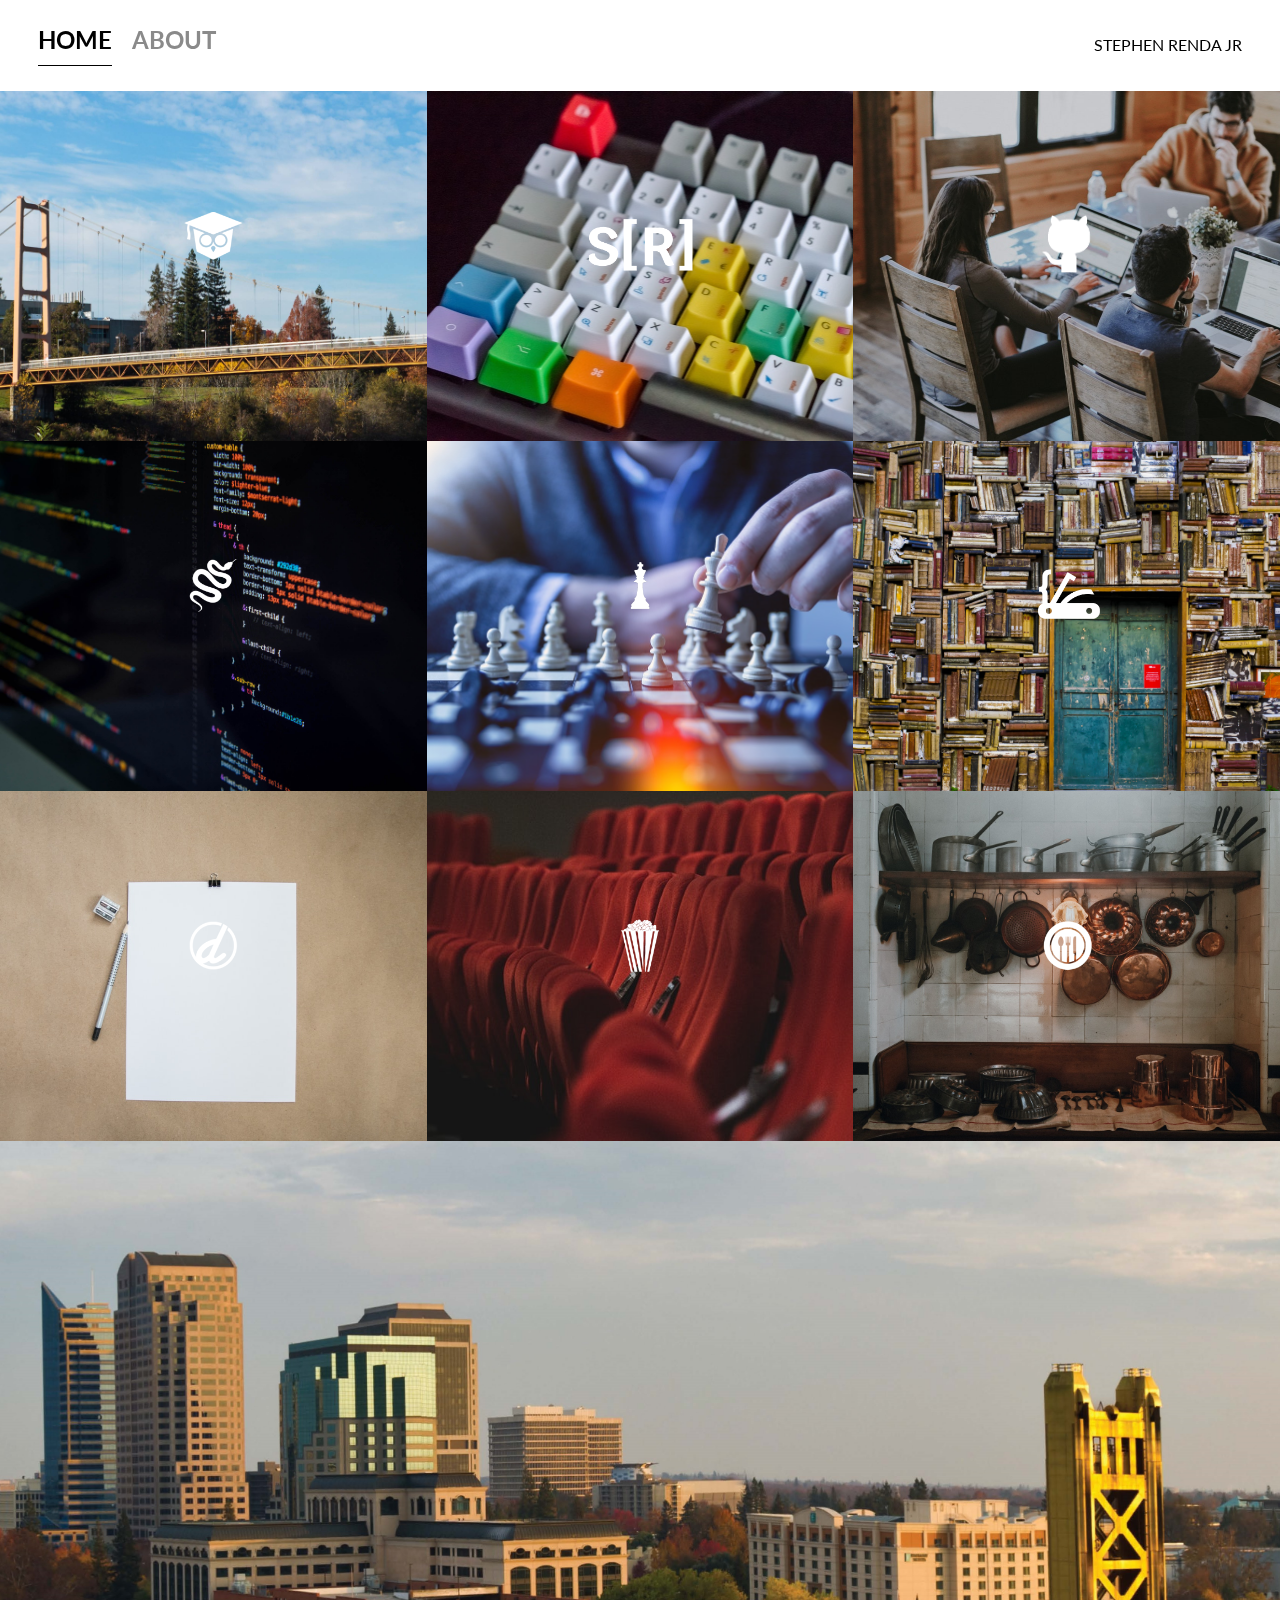
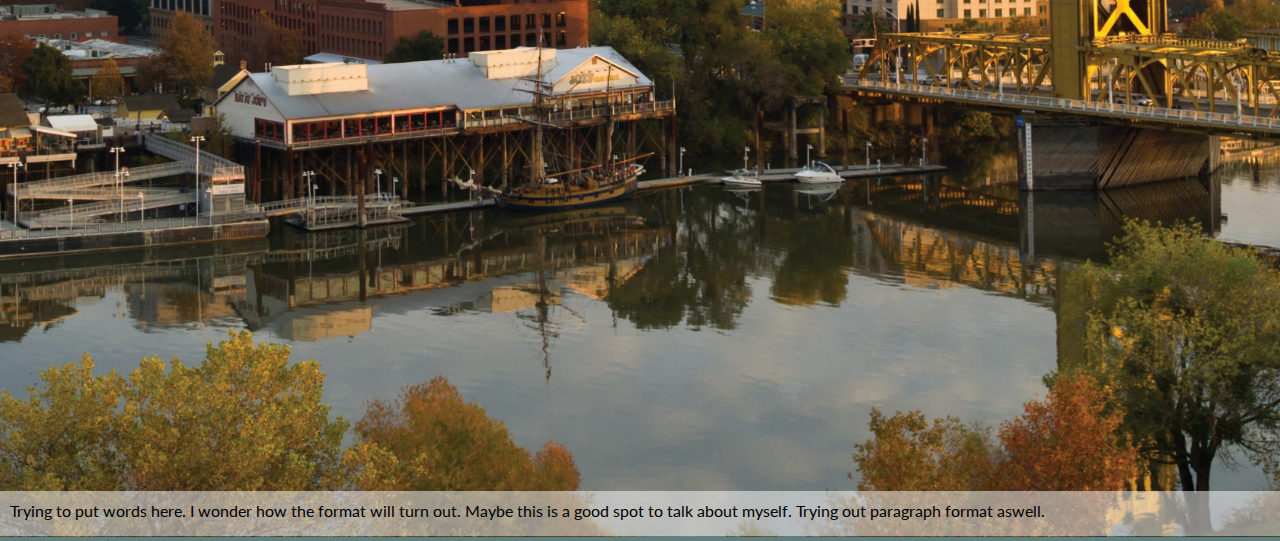
<file: index.html>
<!DOCTYPE html>
<html>
<head>
	<meta charset = "utf-8" />
	
	<title>Stephen Renda Jr's Website</title>
	<link href="https://fonts.googleapis.com/css?family=Lato&display=swap" rel="stylesheet">
	<link rel="stylesheet" href="styles.css">
</head>
<body>
	<div class="container">
		
		<div class="nav-wrapper">
			<div class="left-side">
				<div class="nav-link-wrapper active-nav-link">
					<a href="index.html">Home</a>
				</div>
				<div class="nav-link-wrapper">
					<a href="about.html">About</a>
				</div>
			</div>
			
			<div class="right-side">
				<div class="brand">
					<div>STEPHEN RENDA JR</div>
				</div>
			</div>
		</div>
		<!--Test-->
	

	
		<!--Test-->	
		<div class="content-wrapper">
			<div class="portfolio-items-wrapper">
				
				<div class="portfolio-item-wrapper">
					<div class="portfolio-img-background" style="background-image:url(images/portfolio1.jpg)"></div>
				
					<div class="img-text-wrapper">
						<div class="logo-wrapper"><a href="csus.html">
							<img src="images/logos/dailysmarty.png">
						</a></div>
						
						<div class="subtitle">
							My California State University information.
						</div>
					</div>
				</div>
				
				<div class="portfolio-item-wrapper">
					<div class="portfolio-img-background" style="background-image:url(images/portfolio13.jpg)"></div>
				
					<div class="img-text-wrapper">
						<div class="logo-wrapper"><a href="work.html">
							<img src="images/logos/renda.png">
						</a></div>
						
						<div class="subtitle">
							Work experience and resume.
						</div>
					</div>
				</div>
				
				<div class="portfolio-item-wrapper"> 
					<div class="portfolio-img-background" style="background-image:url(images/portfolio14.jpg)"></div>
				
					<div class="img-text-wrapper">
						<div class="logo-wrapper"><a href="https://github.com/StephenRenda">
							<img src="images/logos/github.png">
						</a></div>
						
						<div class="subtitle">
							GitHub
						</div>
					</div>
				</div>
				
				<div class="portfolio-item-wrapper">
					<div class="portfolio-img-background" style="background-image:url(images/portfolio5.jpg)"></div>
					<!--Dont know if this is correct
					    <div><a href="cat.jpg"> 
							<img width="100" height="100" src="cat.jpg" alt="*Error*">
						</a></div>
					-->
					<div class="img-text-wrapper">
						<div class="logo-wrapper"><a href="snake.html">
							<img src="images/logos/snake.png">
						</a></div>
						
						<div class="subtitle">
							Snake game written in JavaScript.
						</div>
					</div>
				</div>
				
				<div class="portfolio-item-wrapper">
					<div class="portfolio-img-background" style="background-image:url(images/portfolio15.jpg)"></div>
				
					<div class="img-text-wrapper">
						<div class="logo-wrapper"><a href="chess.html">
							<img src="images/logos/chess2.png">
						</a></div>
						
						<div class="subtitle">
							Chess game written in JavaScript.
						</div>
					</div>
				</div>
				
				<div class="portfolio-item-wrapper">
					<div class="portfolio-img-background" style="background-image:url(images/portfolio6.jpg)"></div>
				
					<div class="img-text-wrapper">
						<div class="logo-wrapper">
							<img src="images/logos/devcamp.png">
						</div>
						
						<div class="subtitle">
							Coming Soon!
						</div>
					</div>
				</div>
				<!--
				<div class="portfolio-item-wrapper">
					<div class="portfolio-img-background" style="background-image:url(images/portfolio7.jpg)"></div>
				
					<div class="img-text-wrapper">
						<div class="logo-wrapper">
							<img src="images/logos/edutechional.png">
						</div>
						
						<div class="subtitle">
							Coming Soon!
						</div>
					</div>
				</div>
				<div class="portfolio-item-wrapper">
					<div class="portfolio-img-background" style="background-image:url(images/portfolio8.jpg)"></div>
				
					<div class="img-text-wrapper">
						<div class="logo-wrapper">
							<img src="images/logos/eventbrite.png">
						</div>
						
						<div class="subtitle">
							Coming Soon!
						</div>
					</div>
				</div>
				<div class="portfolio-item-wrapper">
					<div class="portfolio-img-background" style="background-image:url(images/portfolio9.jpg)"></div>
				
					<div class="img-text-wrapper">
						<div class="logo-wrapper">
							<img src="images/logos/ministry-safe.png">
						</div>
						
						<div class="subtitle">
							Coming Soon!
						</div>
					</div>
				</div>
				-->
				<div class="portfolio-item-wrapper">
					<div class="portfolio-img-background" style="background-image:url(images/portfolio10.jpg)"></div>
				
					<div class="img-text-wrapper">
						<div class="logo-wrapper"><a href="comment.html">
							<img src="images/logos/open-devos.png">
						</a></div>
						
						<div class="subtitle">
							Leave me a message.
						
						</div>
					</div>
				</div>
				<div class="portfolio-item-wrapper">
					<div class="portfolio-img-background" style="background-image:url(images/portfolio11.jpg)"></div>
				
					<div class="img-text-wrapper">
						<div class="logo-wrapper"><a href="todo.html">
							<img src="images/logos/popcorn.png">
						</a></div>
						
						<div class="subtitle">
							Movie watch list.
						</div>
					</div>
				</div>
				<div class="portfolio-item-wrapper">
					<div class="portfolio-img-background" style="background-image:url(images/portfolio12.jpg)"></div>
				
					<div class="img-text-wrapper">
						<div class="logo-wrapper"><a href="recipes.html">
							<img src="images/logos/toastability.png">
						</a></div>
						
						<div class="subtitle">
							A place for favorite recipes.
						</div>
					</div>
				</div>
				
	
			</div>
			
			<div class="picture-wrapper" style="background-image:url(images/view.jpg)">
				<div class="final-message">
					<div class="square">
						Trying to put words here. I wonder how the format will 
						turn out. Maybe this is a good spot to talk about myself. 
						Trying out paragraph format aswell.
					</div>
				</div>
			</div>
					
		</div>

	</div>
</body>
<script>
	const portfolioItems = document.querySelectorAll('.portfolio-item-wrapper')
	
	portfolioItems.forEach(portfolioItem => {
		portfolioItem.addEventListener('mouseover', () => {
		/*Most challenging part <> use console.log to debug*/
			portfolioItem.childNodes[1].classList.add('img-darken');
		})
	portfolioItem.addEventListener('mouseout', () => {
			portfolioItem.childNodes[1].classList.remove('img-darken');
		})
	})
</script>

</html>
</file>
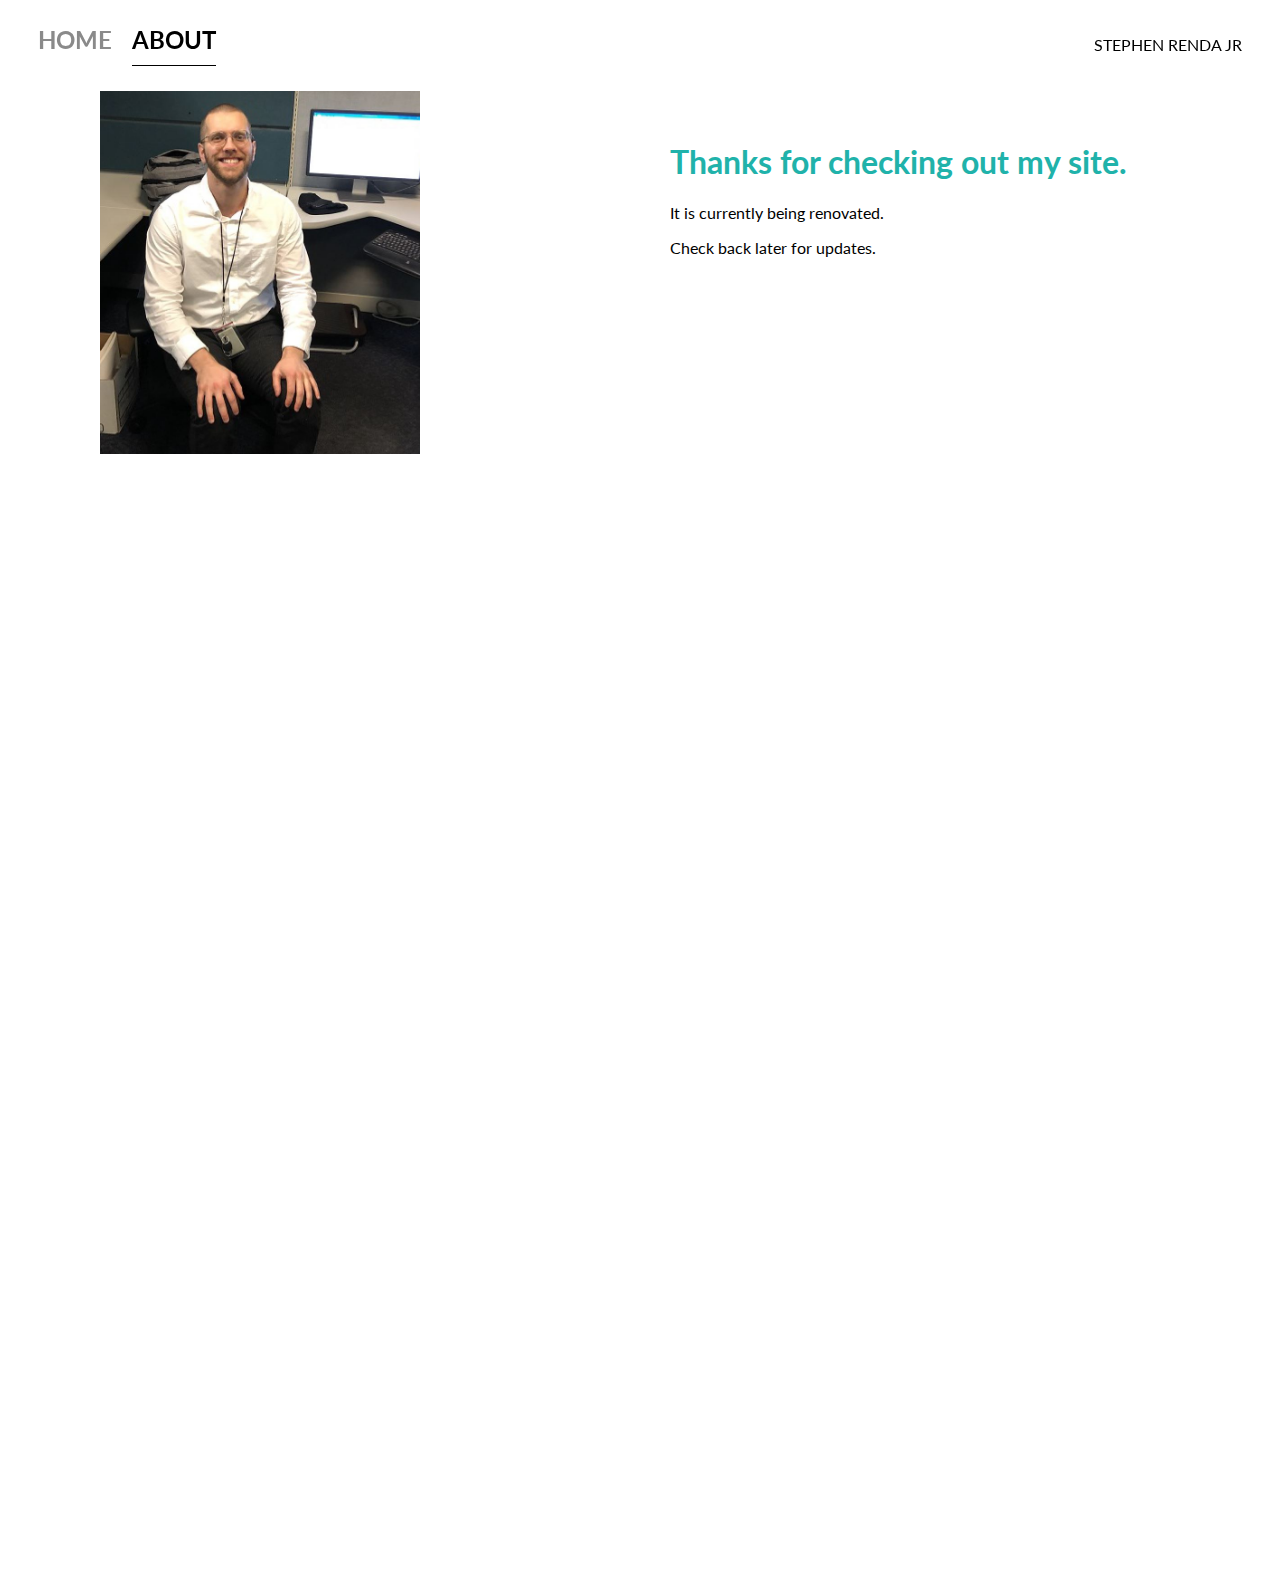
<file: about.html>
<!DOCTYPE html>
<html>
<head>
	<meta charset = "utf-8" />
	<title>About</title>
	<link href="https://fonts.googleapis.com/css?family=Lato&display=swap" rel="stylesheet">
	<link rel="stylesheet" href="styles.css">
</head>
<body>
	<div class="container">
		
		<div class="nav-wrapper">
			<div class="left-side">
				<div class="nav-link-wrapper">
					<a href="index.html">Home</a>
				</div>
				<div class="nav-link-wrapper active-nav-link">
					<a href="about.html">About</a>
				</div>
			</div>
			
			<div class="right-side">
				<div class="brand">
					<div>STEPHEN RENDA JR</div>
				</div>
			</div>
		</div>
		
		<div class="content-wrapper">
			<div class="two-column-wrapper">
				<div class="profile-image-wrapper">
					<img src="images/me.jpg" alt="">
					<!--img src="images/profile.jpg"-->
				</div>
				
				<div class="profile-content-wrapper">
					<h1>Thanks for checking out my site.</h1> 
					<p>It is currently being renovated.</p>
					<p>Check back later for updates. </p>
				
				</div>
			</div>
		</div>
		
	</div>
</body>
</html>
</file>
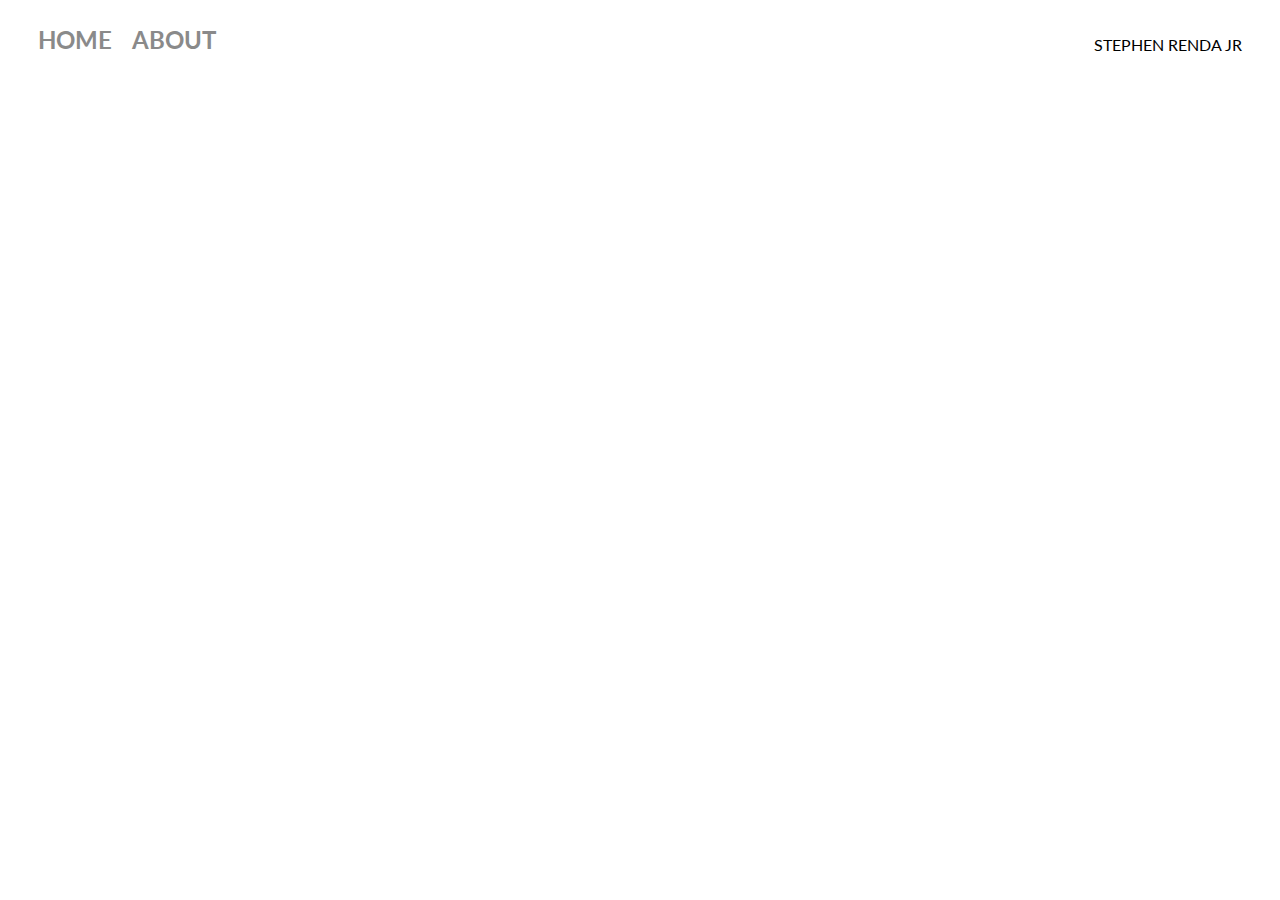
<file: chess.html>
<!DOCTYPE html>
<html>
<head>
	<meta charset = "utf-8" />
	<title>Chess</title>
	<link href="https://fonts.googleapis.com/css?family=Lato&display=swap" rel="stylesheet">
	<link rel="stylesheet" href="styles.css">
</head>
<body>
	<div class="container">
		
		<div class="nav-wrapper">
			<div class="left-side">
				<div class="nav-link-wrapper">
					<a href="index.html">Home</a>
				</div>
				<div class="nav-link-wrapper">
					<a href="about.html">About</a>
				</div>
			</div>
			
			<div class="right-side">
				<div class="brand">
					<div>STEPHEN RENDA JR</div>
				</div>
			</div>
		</div>
	<iframe width="100%" height="600" src="//jsfiddle.net/q76uzxwe/1/embedded/" allowfullscreen="allowfullscreen" allowpaymentrequest frameborder="0"></iframe>	

	</div>
</body>
</html>
</file>
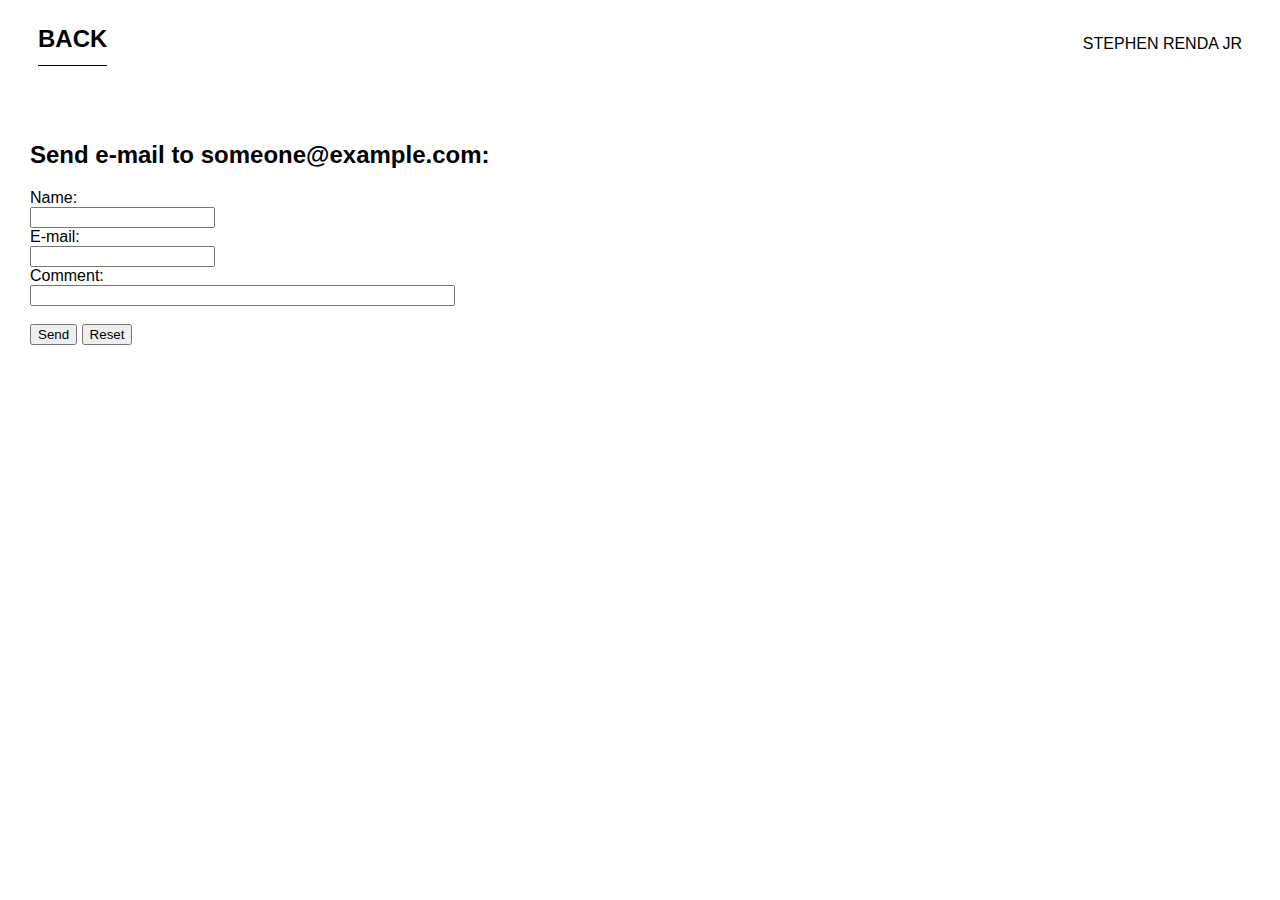
<file: comment.html>
<!DOCTYPE html>
<html>
	<link rel="stylesheet" href="styles.css">
<body>
	<div class="nav-wrapper">
		<div class="left-side">
			<div class="nav-link-wrapper active-nav-link">
				<a href="index.html">Back</a>
			</div>
		</div>
		
		<div class="right-side">
			<div class="brand">
				<div>STEPHEN RENDA JR</div>
			</div>
		</div>
	</div>
	<div class="message-container">
		<h2>Send e-mail to someone@example.com:</h2>

		<form action="mailto:someone@example.com" method="post" enctype="text/plain">
			Name:<br>
		<input type="text" name="name"><br>
			E-mail:<br>
		<input type="text" name="mail"><br>
			Comment:<br>
		<input type="text" name="comment" size="50"><br><br>
		<input type="submit" value="Send">
		<input type="reset" value="Reset">
		</form>
	</div>
</body>
</html>
</file>
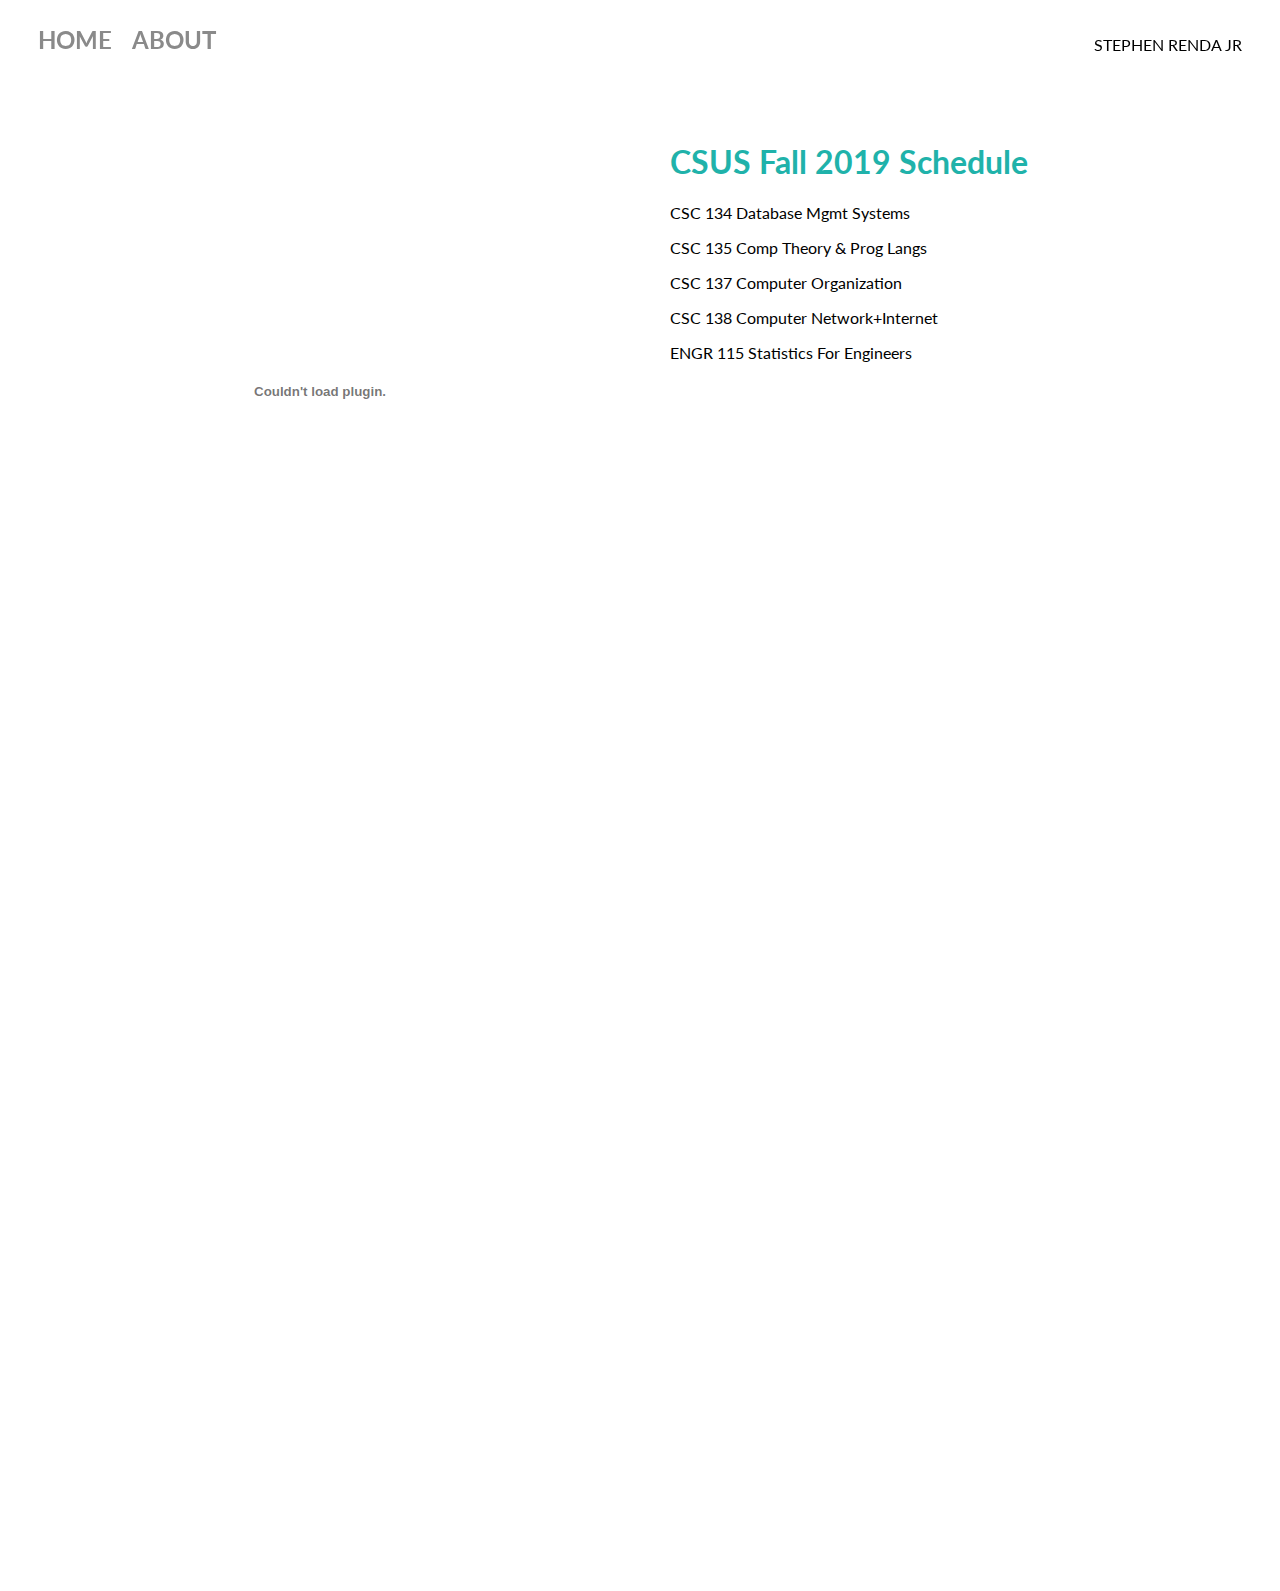
<file: csus.html>
<!DOCTYPE html>
<html>
<head>
	<meta charset = "utf-8" />
	<title>About</title>
	<link href="https://fonts.googleapis.com/css?family=Lato&display=swap" rel="stylesheet">
	<link rel="stylesheet" href="styles.css">
</head>
<body>
	<div class="container">
		
		<div class="nav-wrapper">
			<div class="left-side">
				<div class="nav-link-wrapper">
					<a href="index.html">Home</a>
				</div>
				<div class="nav-link-wrapper">
					<a href="about.html">About</a>
				</div>
			</div>
			
			<div class="right-side">
				<div class="brand">
					<div>STEPHEN RENDA JR</div>
				</div>
			</div>
		</div>
		
		<div class="content-wrapper">
			<div class="two-column-wrapper">
				<div class="profile-iframe-wrapper">
					<embed src="2019 Resume Current.pdf" type="application/pdf" width="100%" height="600px" />
					<!--img src="images/profile.jpg"-->
				</div>
				
				<div class="profile-content-wrapper">
					<h1>CSUS Fall 2019 Schedule</h1> 
					<p>CSC 134   Database Mgmt Systems</p>
					<p>CSC 135   Comp Theory & Prog Langs</p>
					<P>CSC 137   Computer Organization</p>
					<p>CSC 138   Computer Network+Internet</p>
					<p>ENGR 115  Statistics For Engineers</p>
				
				</div>
			</div>
		</div>
		
	</div>
</body>
</html>
</file>
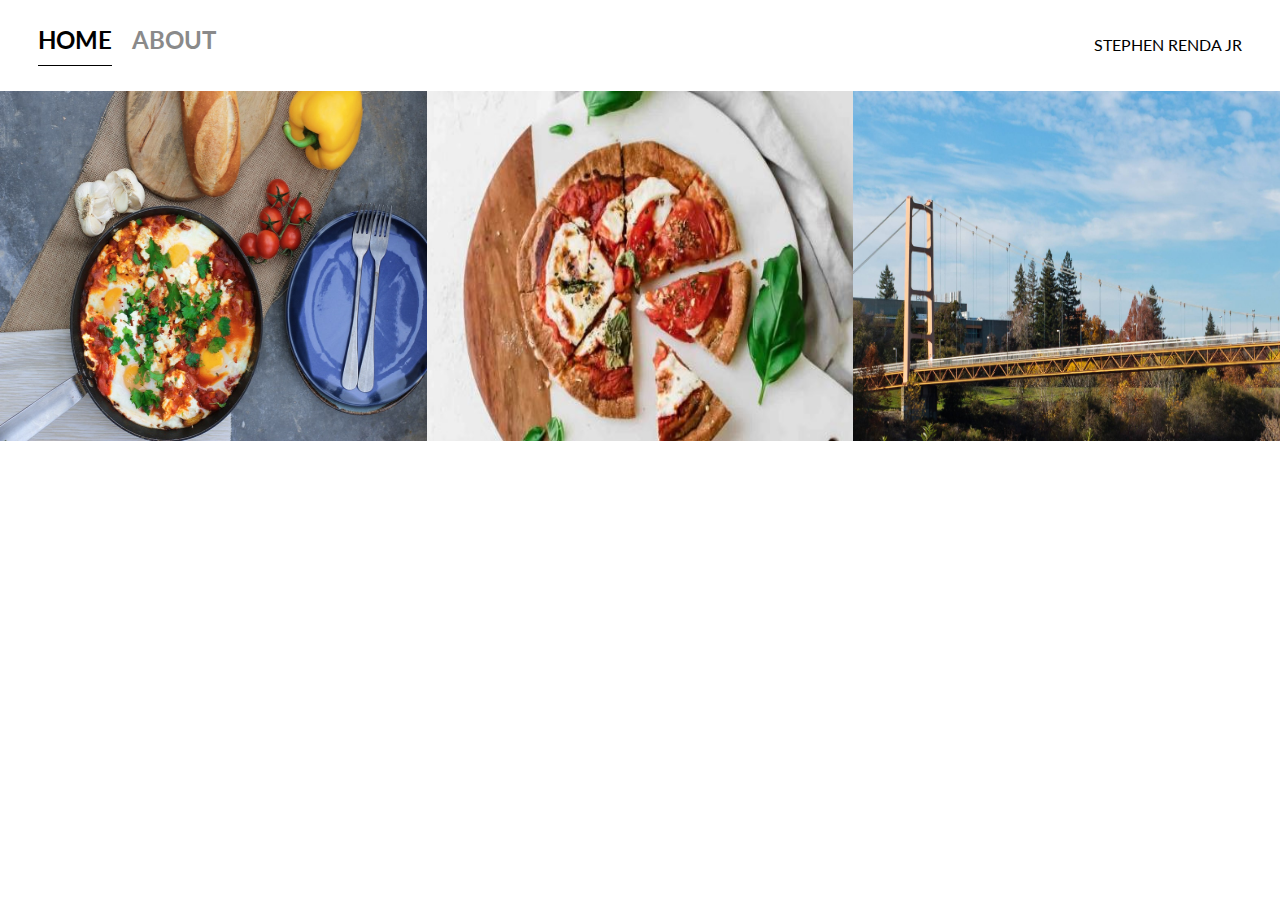
<file: recipes.html>
<!DOCTYPE html>
<html>
<head>
	<meta charset = "utf-8" />
	
	<title>Stephen Renda Jr's Website</title>
	<link href="https://fonts.googleapis.com/css?family=Lato&display=swap" rel="stylesheet">
	<link rel="stylesheet" href="styles.css">
</head>
<body>
	<div class="container">		
	
		<div class="nav-wrapper">
			<div class="left-side">
				<div class="nav-link-wrapper active-nav-link">
					<a href="index.html">Home</a>
				</div>
				<div class="nav-link-wrapper">
					<a href="about.html">About</a>
				</div>
			</div>
			
			<div class="right-side">
				<div class="brand">
					<div>STEPHEN RENDA JR</div>
				</div>
			</div>
		</div>
		<!--Test-->
	

	
		<!--Test-->	
			<div class="portfolio-items-wrapper">
				
				<div class="portfolio-item-wrapper">
				
					<div><a href="Recipes/shakshuka.html"> 
						<img width="100%" height="350px" src="images/shakshuka.jpg" alt="*Error*">
					</a></div>
				
				</div>
				
				<div class="portfolio-item-wrapper">
				
					<div><a href="https://www.vulture.com/2014/12/charlie-chaplin-great-dictator-history.html"> 
						<img width="100%" height="350px" src="images/pizza.jpg" alt="*Error*">
					</a></div>
				
				</div>
				
				<div class="portfolio-item-wrapper">
				
					<div><a href="https://www.vulture.com/2014/12/charlie-chaplin-great-dictator-history.html"> 
						<img width="100%" height="350px" src="images/portfolio1.jpg" alt="*Error*">
					</a></div>
				
				</div>
				
			</div>
	</div>
		
</body>
<script>
	const portfolioItems = document.querySelectorAll('.portfolio-item-wrapper')
	
	portfolioItems.forEach(portfolioItem => {
		portfolioItem.addEventListener('mouseover', () => {
		/*Most challenging part <> use console.log to debug*/
			portfolioItem.childNodes[1].classList.add('img-darken');
		})
	portfolioItem.addEventListener('mouseout', () => {
			portfolioItem.childNodes[1].classList.remove('img-darken');
		})
	})
</script>
</html>
</file>
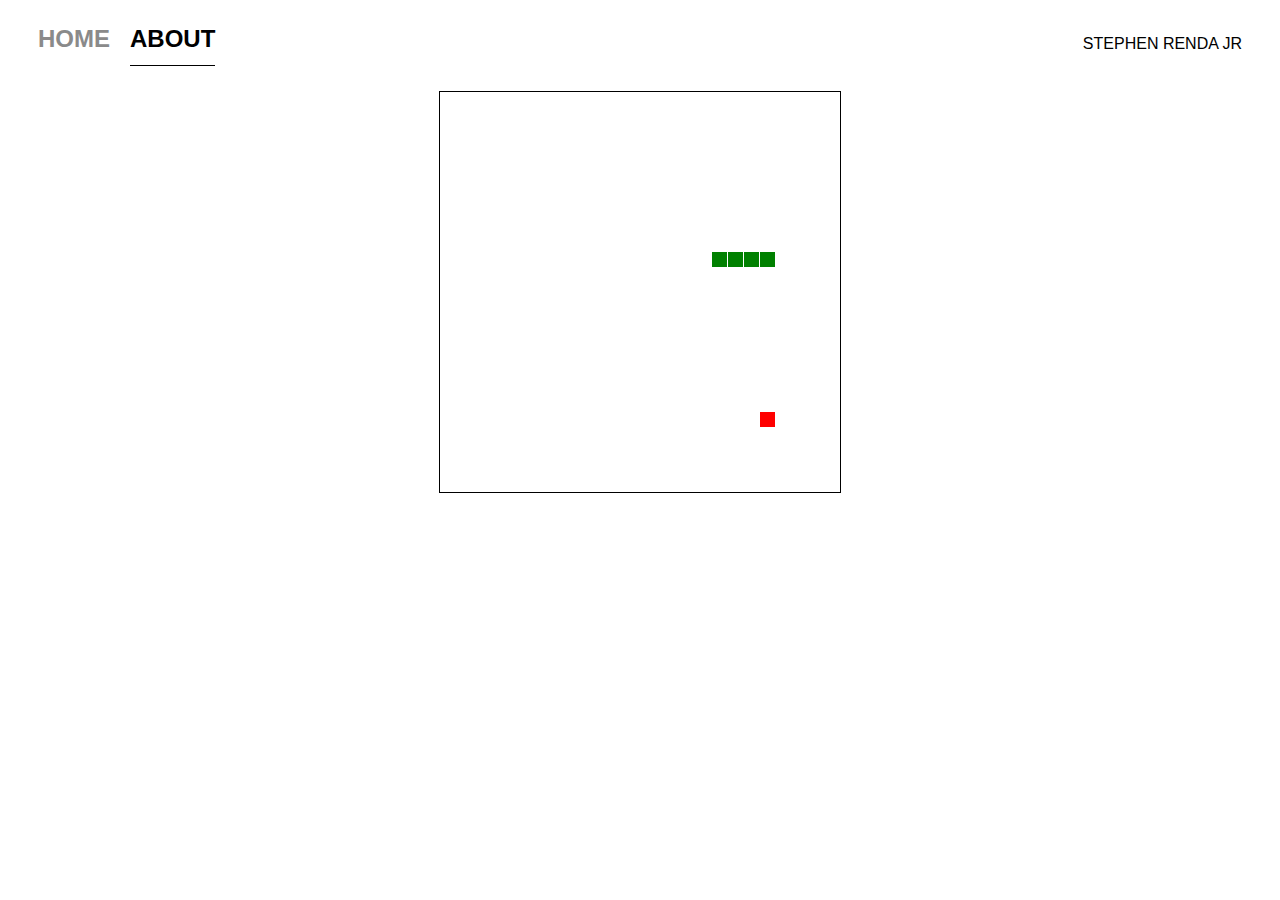
<file: snake.html>
<!DOCTYPE html>
<html>
<head>
  <title></title>
  <link rel="stylesheet" href="styles.css">
</head>
<body>

	<div class="container">
		
		<div class="nav-wrapper">
			<div class="left-side">
				<div class="nav-link-wrapper">
					<a href="index.html">Home</a>
				</div>
				<div class="nav-link-wrapper active-nav-link">
					<a href="about.html">About</a>
				</div>
			</div>
			
			<div class="right-side">
				<div class="brand">
					<div>STEPHEN RENDA JR</div>
				</div>
			</div>
			
			
		</div>
	</div>
	<div class="snake-container">
		<canvas width="400" height="400" id="game" style="border:1px solid black;"></canvas>
	</div>
<script>
var canvas = document.getElementById('game');
var context = canvas.getContext('2d');
var grid = 16;
var count = 0;
  
var snake = {
  x: 160,
  y: 160,
  
  // snake velocity. moves one grid length every frame in either the x or y direction
  dx: grid,
  dy: 0,
  
  // keep track of all grids the snake body occupies
  cells: [],
  
  // length of the snake. grows when eating an apple
  maxCells: 4
};
var apple = {
  x: 320,
  y: 320
};
// get random whole numbers in a specific range
// @see https://stackoverflow.com/a/1527820/2124254
function getRandomInt(min, max) {
  return Math.floor(Math.random() * (max - min)) + min;
}
// game loop
function loop() {
  requestAnimationFrame(loop);
  // slow game loop to 15 fps instead of 60 (60/15 = 4)
  if (++count < 4) {
    return;
  }
  count = 0;
  context.clearRect(0,0,canvas.width,canvas.height);
  // move snake by it's velocity
  snake.x += snake.dx;
  snake.y += snake.dy;
  // wrap snake position horizontally on edge of screen
  if (snake.x < 0) {
    snake.x = canvas.width - grid;
  }
  else if (snake.x >= canvas.width) {
    snake.x = 0;
  }
  
  // wrap snake position vertically on edge of screen
  if (snake.y < 0) {
    snake.y = canvas.height - grid;
  }
  else if (snake.y >= canvas.height) {
    snake.y = 0;
  }
  // keep track of where snake has been. front of the array is always the head
  snake.cells.unshift({x: snake.x, y: snake.y});
  // remove cells as we move away from them
  if (snake.cells.length > snake.maxCells) {
    snake.cells.pop();
  }
  // draw apple
  context.fillStyle = 'red';
  context.fillRect(apple.x, apple.y, grid-1, grid-1);
  // draw snake one cell at a time
  context.fillStyle = 'green';
  snake.cells.forEach(function(cell, index) {
    
    // drawing 1 px smaller than the grid creates a grid effect in the snake body so you can see how long it is
    context.fillRect(cell.x, cell.y, grid-1, grid-1);  
    // snake ate apple
    if (cell.x === apple.x && cell.y === apple.y) {
      snake.maxCells++;
      // canvas is 400x400 which is 25x25 grids 
      apple.x = getRandomInt(0, 25) * grid;
      apple.y = getRandomInt(0, 25) * grid;
    }
    // check collision with all cells after this one (modified bubble sort)
    for (var i = index + 1; i < snake.cells.length; i++) {
      
      // snake occupies same space as a body part. reset game
      if (cell.x === snake.cells[i].x && cell.y === snake.cells[i].y) {
        snake.x = 160;
        snake.y = 160;
        snake.cells = [];
        snake.maxCells = 4;
        snake.dx = grid;
        snake.dy = 0;
        apple.x = getRandomInt(0, 25) * grid;
        apple.y = getRandomInt(0, 25) * grid;
      }
    }
  });
}
// listen to keyboard events to move the snake
document.addEventListener('keydown', function(e) {
  // prevent snake from backtracking on itself by checking that it's 
  // not already moving on the same axis (pressing left while moving
  // left won't do anything, and pressing right while moving left
  // shouldn't let you collide with your own body)
  
  // left arrow key
  if (e.which === 37 && snake.dx === 0) {
    snake.dx = -grid;
    snake.dy = 0;
  }
  // up arrow key
  else if (e.which === 38 && snake.dy === 0) {
    snake.dy = -grid;
    snake.dx = 0;
  }
  // right arrow key
  else if (e.which === 39 && snake.dx === 0) {
    snake.dx = grid;
    snake.dy = 0;
  }
  // down arrow key
  else if (e.which === 40 && snake.dy === 0) {
    snake.dy = grid;
    snake.dx = 0;
  }
});
// start the game
requestAnimationFrame(loop);
</script>
</body>
</html>
</file>
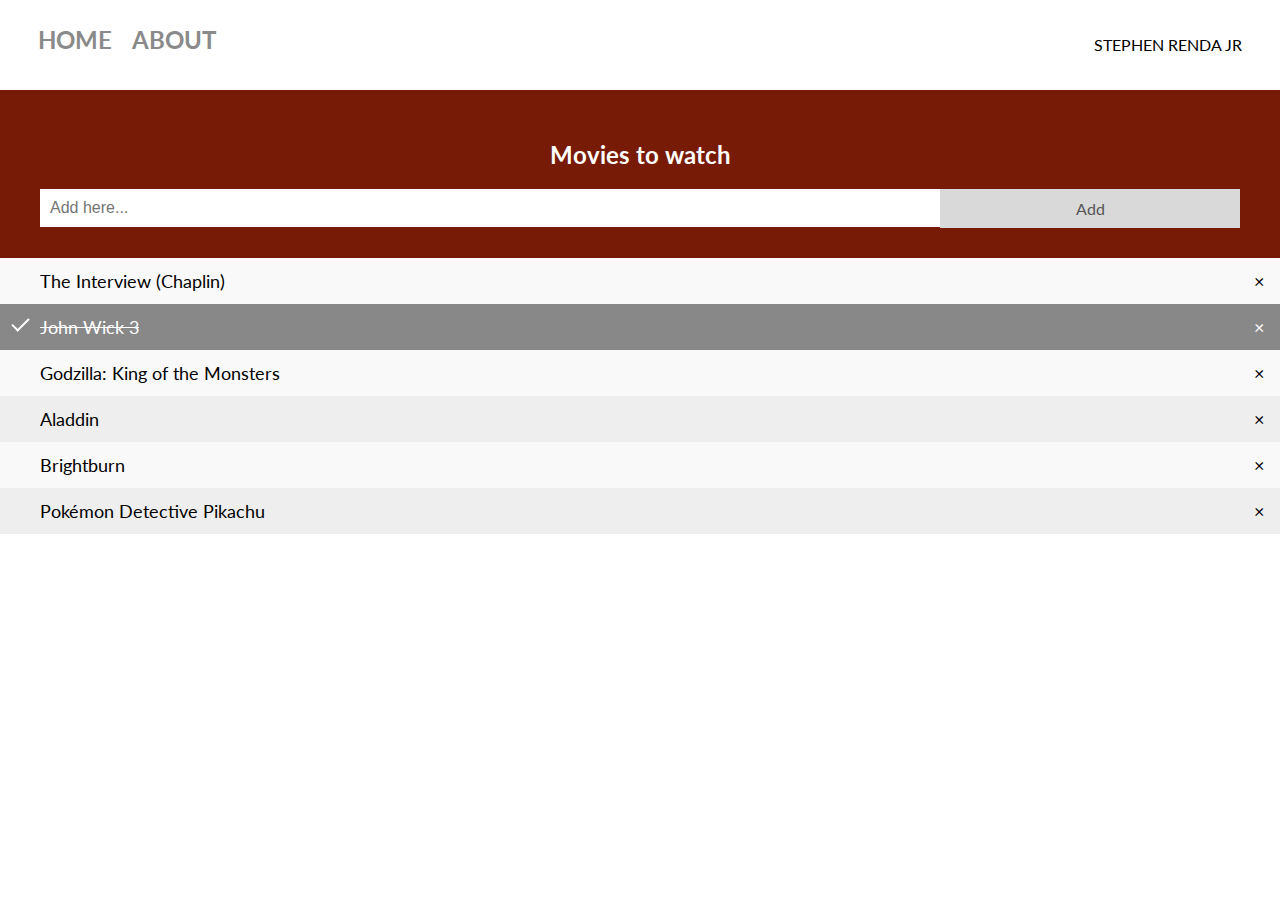
<file: todo.html>
<!DOCTYPE html>
<html>
<head>


	<style>
	/* Include the padding and border in an element's total width and height */
	* {
		box-sizing: border-box;
	}

	/* Remove margins and padding from the list */
	ul {
		margin: 0;
		padding: 0;
	}

	/* Style the list items */
	ul li {
		cursor: pointer;
		position: relative;
		padding: 12px 8px 12px 40px;
		background: #eee;
		font-size: 18px;
		transition: 0.2s;

    /* make the list items unselectable */
		-webkit-user-select: none;
		-moz-user-select: none;
		-ms-user-select: none;
		user-select: none;
	}

	/* Set all odd list items to a different color (zebra-stripes) */
	ul li:nth-child(odd) {
		background: #f9f9f9;
	}

	/* Darker background-color on hover */
	ul li:hover {
		background: #ddd;
	}

	/* When clicked on, add a background color and strike out text */
	ul li.checked {
		background: #888;
		color: #fff;
		text-decoration: line-through;
	}

	/* Add a "checked" mark when clicked on */
	ul li.checked::before {
		content: '';
		position: absolute;
		border-color: #fff;
		border-style: solid;
		border-width: 0 2px 2px 0;
		top: 10px;
		left: 16px;
		transform: rotate(45deg);
		height: 15px;
		width: 7px;
	}

	/* Style the close button */
	.close {
		position: absolute;
		right: 0;
		top: 0;
		padding: 12px 16px 12px 16px;
	}

	.close:hover {
		background-color: #771A06;
		color: white;
	}

	/* Style the header */
	.header {
		background-color: #771A06;
		padding: 30px 40px;
		color: white;
		text-align: center;
	}

	/* Clear floats after the header */
	.header:after {
		content: "";
		display: table;
		clear: both;
	}

	/* Style the input */
	input {
		margin: 0;
		border: none;
		border-radius: 0;
		width: 75%;
		padding: 10px;
		float: left;
		font-size: 16px;
	}

	/* Style the "Add" button */
	.addBtn {
		padding: 10px;
		width: 25%;
		background: #d9d9d9;
		color: #555;
		float: left;
		text-align: center;
		font-size: 16px;
		cursor: pointer;
		transition: 0.3s;
		border-radius: 0;
	}

	.addBtn:hover {
		background-color: #bbb;
	}
	</style>
	<meta charset = "utf-8" />
	<title>About</title>
	<link href="https://fonts.googleapis.com/css?family=Lato&display=swap" rel="stylesheet">
	<link rel="stylesheet" href="styles.css">
</head>
<body>
	<div class="container">
		
		<div class="nav-wrapper">
			<div class="left-side">
				<div class="nav-link-wrapper">
					<a href="index.html">Home</a>
				</div>
				<div class="nav-link-wrapper">
					<a href="about.html">About</a>
				</div>
			</div>
			
			<div class="right-side">
				<div class="brand">
					<div>STEPHEN RENDA JR</div>
				</div>
			</div>
		</div>
		<div id="myDIV" class="header">
			<h2>Movies to watch</h2>
			<input type="text" id="myInput" placeholder="Add here...">
			<span onclick="newElement()" class="addBtn">Add</span>
		</div>

		<ul id="myUL">
			<li>The Interview (Chaplin)</li>
			<li class="checked">John Wick 3</li>
			<li>Godzilla: King of the Monsters</li>
			<li>Aladdin</li>
			<li>Brightburn</li>
			<li>Pokémon Detective Pikachu</li>
		</ul>
		
		
	</div>
<script>
// Create a "close" button and append it to each list item
var myNodelist = document.getElementsByTagName("LI");
var i;
for (i = 0; i < myNodelist.length; i++) {
  var span = document.createElement("SPAN");
  var txt = document.createTextNode("\u00D7");
  span.className = "close";
  span.appendChild(txt);
  myNodelist[i].appendChild(span);
}

// Click on a close button to hide the current list item
var close = document.getElementsByClassName("close");
var i;
for (i = 0; i < close.length; i++) {
  close[i].onclick = function() {
    var div = this.parentElement;
    div.style.display = "none";
  }
}

// Add a "checked" symbol when clicking on a list item
var list = document.querySelector('ul');
list.addEventListener('click', function(ev) {
  if (ev.target.tagName === 'LI') {
    ev.target.classList.toggle('checked');
  }
}, false);

// Create a new list item when clicking on the "Add" button
function newElement() {
  var li = document.createElement("li");
  var inputValue = document.getElementById("myInput").value;
  var t = document.createTextNode(inputValue);
  li.appendChild(t);
  if (inputValue === '') {
    alert("You must write something!");
  } else {
    document.getElementById("myUL").appendChild(li);
  }
  document.getElementById("myInput").value = "";

  var span = document.createElement("SPAN");
  var txt = document.createTextNode("\u00D7");
  span.className = "close";
  span.appendChild(txt);
  li.appendChild(span);

  for (i = 0; i < close.length; i++) {
    close[i].onclick = function() {
      var div = this.parentElement;
      div.style.display = "none";
    }
  }
}
</script>
</body>
</html>
</file>
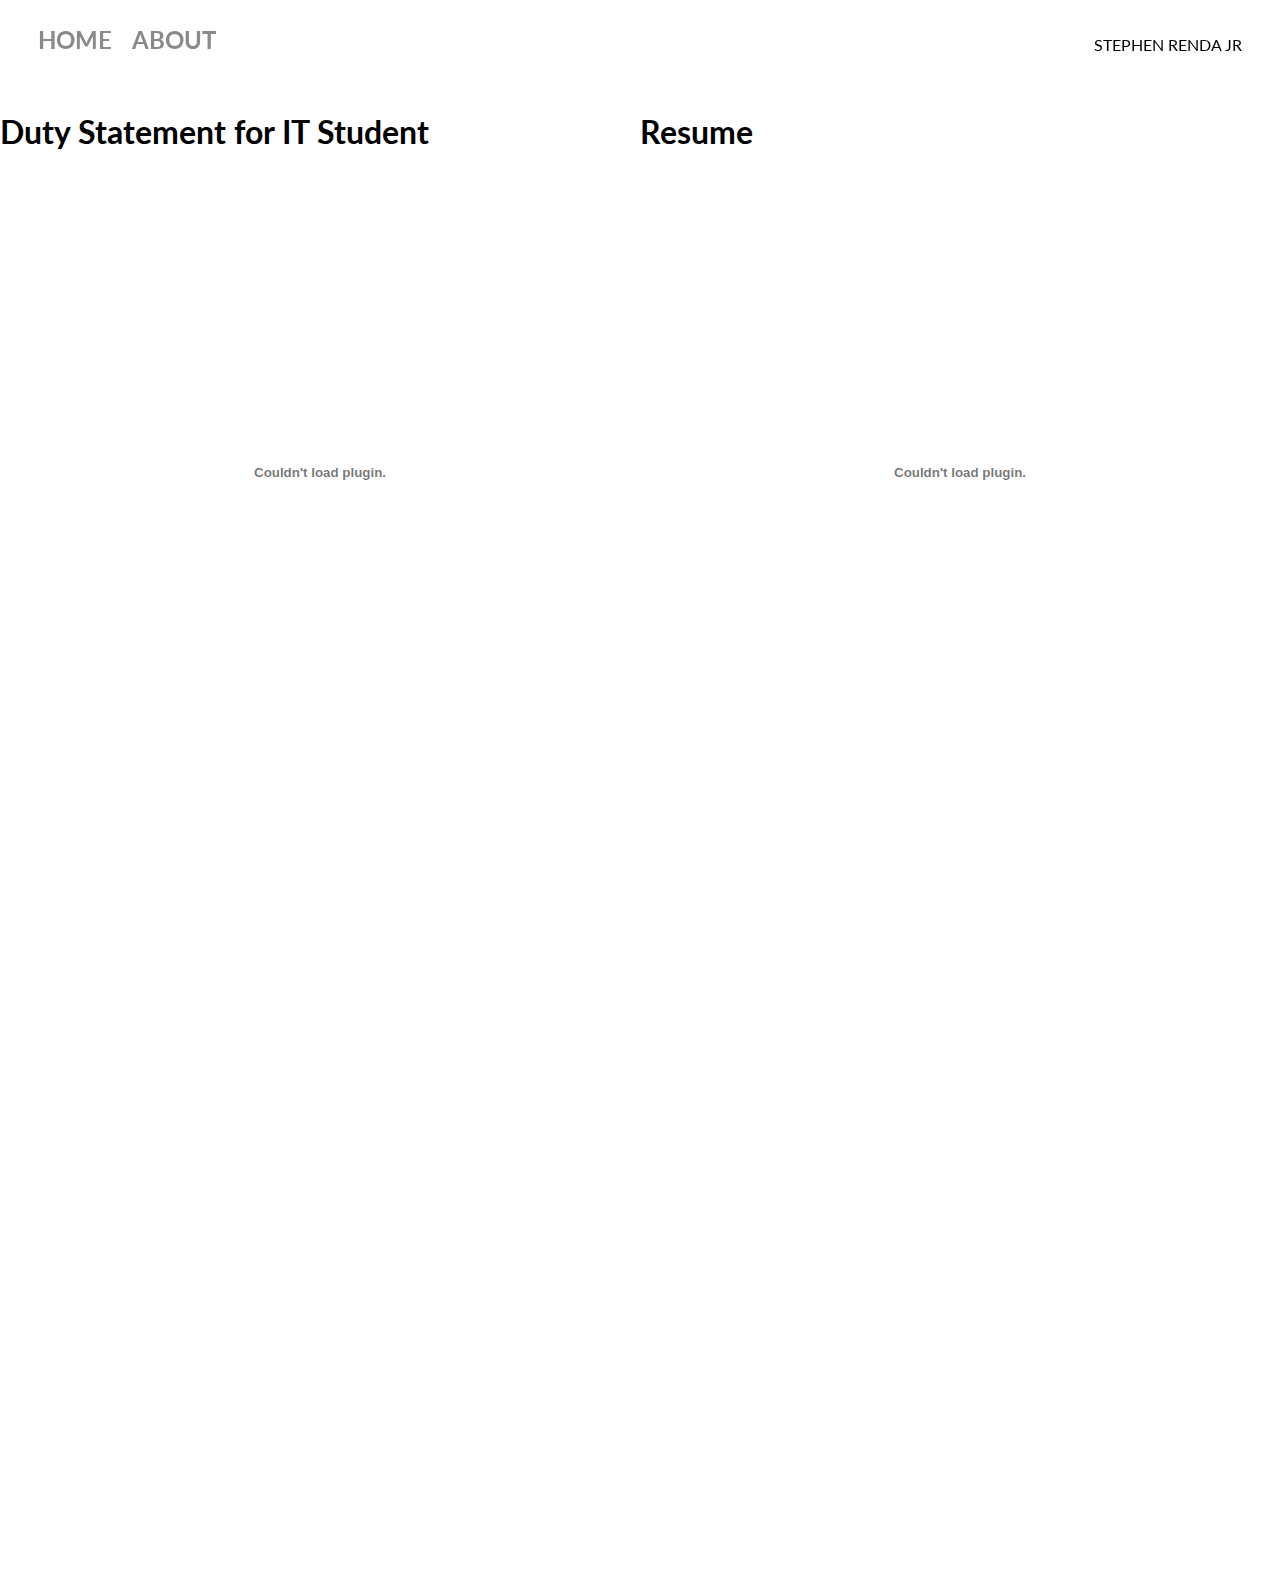
<file: work.html>
<!DOCTYPE html>
<html>
<head>
	<meta charset = "utf-8" />
	<title>About</title>
	<link href="https://fonts.googleapis.com/css?family=Lato&display=swap" rel="stylesheet">
	<link rel="stylesheet" href="styles.css">
</head>
<body>
	<div class="container">
		
		<div class="nav-wrapper">
			<div class="left-side">
				<div class="nav-link-wrapper">
					<a href="index.html">Home</a>
				</div>
				<div class="nav-link-wrapper">
					<a href="about.html">About</a>
				</div>
			</div>
			
			<div class="right-side">
				<div class="brand">
					<div>STEPHEN RENDA JR</div>
				</div>
			</div>
		</div>
		
		<div class="content-wrapper">
			<div class="two-column-wrapper">
				<div class="profile-iframe-wrapper">
					<h1> Duty Statement for IT Student </h1>
					<embed src="duty1.pdf" type="application/pdf" width="100%" height="600px" />
					<!--img src="images/profile.jpg"-->
				</div>
				
				<div class="profile-iframe-wrapper">
					<h1>Resume</h1>
					<embed src="2019 Resume Current.pdf" type="application/pdf" width="100%" height="600px" />
					<!--img src="images/profile.jpg"-->
				</div>
			</div>
		</div>
		
	</div>
</body>
</html>
</file>
<file: styles.css>
/* Master styles */
body {
	font-family: "Lato", sans-serif;
	margin: 0px;
}

.container {
	display: grid;
	grid-template-columns: 1fr;
}

/* Nav styles */
.nav-wrapper {
	display: flex;
	justify-content: space-between;
	background: rgba( 255, 255, 255, 0.97);
	padding-left: 38px;
	padding-right: 38px;
	padding-top: 25px;	
	padding-bottom: 25px;
	position: sticky;
	top: 0;
	z-index: 1;
}

.left-side {
	display: flex;
	
}
.nav-wrapper > .left-side > div{
	margin-right: 20px;
	font-size: 1.5em;
	font-weight: bold;
	text-transform: uppercase;
}

.right-side {
	margin-top: 10px;
}

.nav-link-wrapper {
	height: 40px;
	border-bottom: 1px solid transparent;
	transition: border-bottom 0.5s;
}

.nav-link-wrapper.scrolled {
	color: white;
	height: 40px;
	border-bottom: 1px solid transparent;
	transition: border-bottom 0.5s;
}


.nav-link-wrapper a {
	color: #8a8a8a;
	text-decoration: none;
	transition: color 0.5s;
}
.nav-link-wrapper:hover {
	border-bottom: 1px solid black;
}
.nav-link-wrapper a:hover {
	color: black;
}
.active-nav-link {
	border-bottom: 1px solid black;
}

.active-nav-link a {
	color: black !important;
}

.content-wrapper {
	z-index: auto; /*So nav can be on top when scrolling*/
	height: 1500px;
}

/* Portfolio styles */
.portfolio-items-wrapper {
	display: grid;
	grid-template-columns: 1fr 1fr 1fr;
}
.portfolio-item-wrapper {
	position: relative;
}

.portfolio-img-background {
	height: 350px;
	width: 100%;
	background-size: cover;
	background-position: center;
	background-repeat: no-repeat;

}
.img-text-wrapper {
	 position: absolute;
	 top: 0;
	 display: flex;
	 flex-direction: column;
	 justify-content: center;
	 align-items: center;
	 height: 100%;
	 text-align:center;
	 padding-left: 100px;
	 padding-right: 100px;
}

.logo-wrapper img{
	width: 50%;
	margin-bottom: 20px;
}

.img-text-wrapper .subtitle {
	transition: 1s;
	font-weight: 600;
	color: transparent;
}

.img-text-wrapper:hover .subtitle {
	font-weight: 600;
	color: lightseagreen;
}
.img-darken {
	transition: 1s;
	filter: grayscale(80%) brightness(50%);
		
}
/*view*/
.picture-wrapper {
	width: auto;
	height: 1000px;
	background-size: cover;
	background-position: center;
	background-repeat: no-repeat;
}
.final-message {
	padding-top: 950px;
}
.square{
    width: 100%;
    height: 25px;
    background-color: rgba( 255, 255, 255, 0.5);
	padding:10px;

}
 /* About page styles*/
 .two-column-wrapper {
	 display: grid;
	 grid-template-columns: 1fr 1fr;
 }
 
 .profile-image-wrapper img {
	 width: 50%;
	 padding-left: 100px;
 }
 
 .profile-content-wrapper {
	 padding: 30px;
 }
 
 .profile-content-wrapper h1 {
	 color: lightseagreen;
 }
 /* Snake */
.snake-container {
	display: flex;
    align-items: center;
    justify-content: center;
}
/*todo*/

/*end todo*/

/*Recipes*/

.recipe-image-wrapper {
	padding-top: 100px;
	padding-left: 300px;
}
/*Message */
.message-container {
	padding: 30px;
}
</file>
